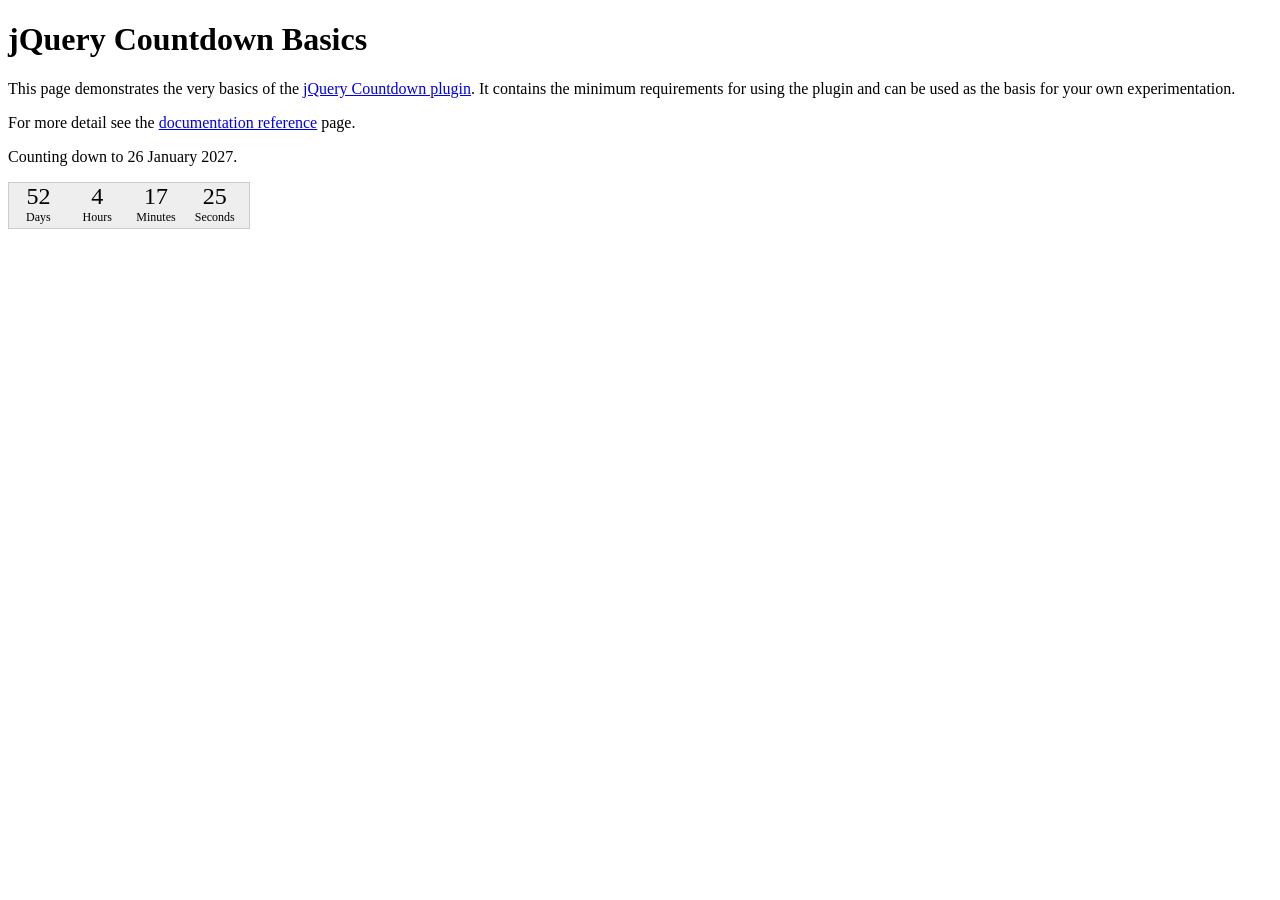
<file: public_html/assets/countdown/countdownBasic.html>
﻿<!DOCTYPE HTML PUBLIC "-//W3C//DTD HTML 4.01//EN" "http://www.w3.org/TR/html4/strict.dtd">
<html>
<head>
<meta http-equiv="Content-Type" content="text/html;charset=utf-8">
<title>jQuery Countdown</title>
<link rel="stylesheet" href="jquery.countdown.css">
<style type="text/css">
#defaultCountdown { width: 240px; height: 45px; }
</style>
<script type="text/javascript" src="http://ajax.googleapis.com/ajax/libs/jquery/1.8.3/jquery.min.js"></script>
<script type="text/javascript" src="jquery.countdown.js"></script>
<script type="text/javascript">
$(function () {
	var austDay = new Date();
	austDay = new Date(austDay.getFullYear() + 1, 1 - 1, 26);
	$('#defaultCountdown').countdown({until: austDay});
	$('#year').text(austDay.getFullYear());
});
</script>
</head>
<body>
<h1>jQuery Countdown Basics</h1>
<p>This page demonstrates the very basics of the
	<a href="http://keith-wood.name/countdown.html">jQuery Countdown plugin</a>.
	It contains the minimum requirements for using the plugin and
	can be used as the basis for your own experimentation.</p>
<p>For more detail see the <a href="http://keith-wood.name/countdownRef.html">documentation reference</a> page.</p>
<p>Counting down to 26 January <span id="year">2010</span>.</p>
<div id="defaultCountdown"></div>
</body>
</html>
</file>
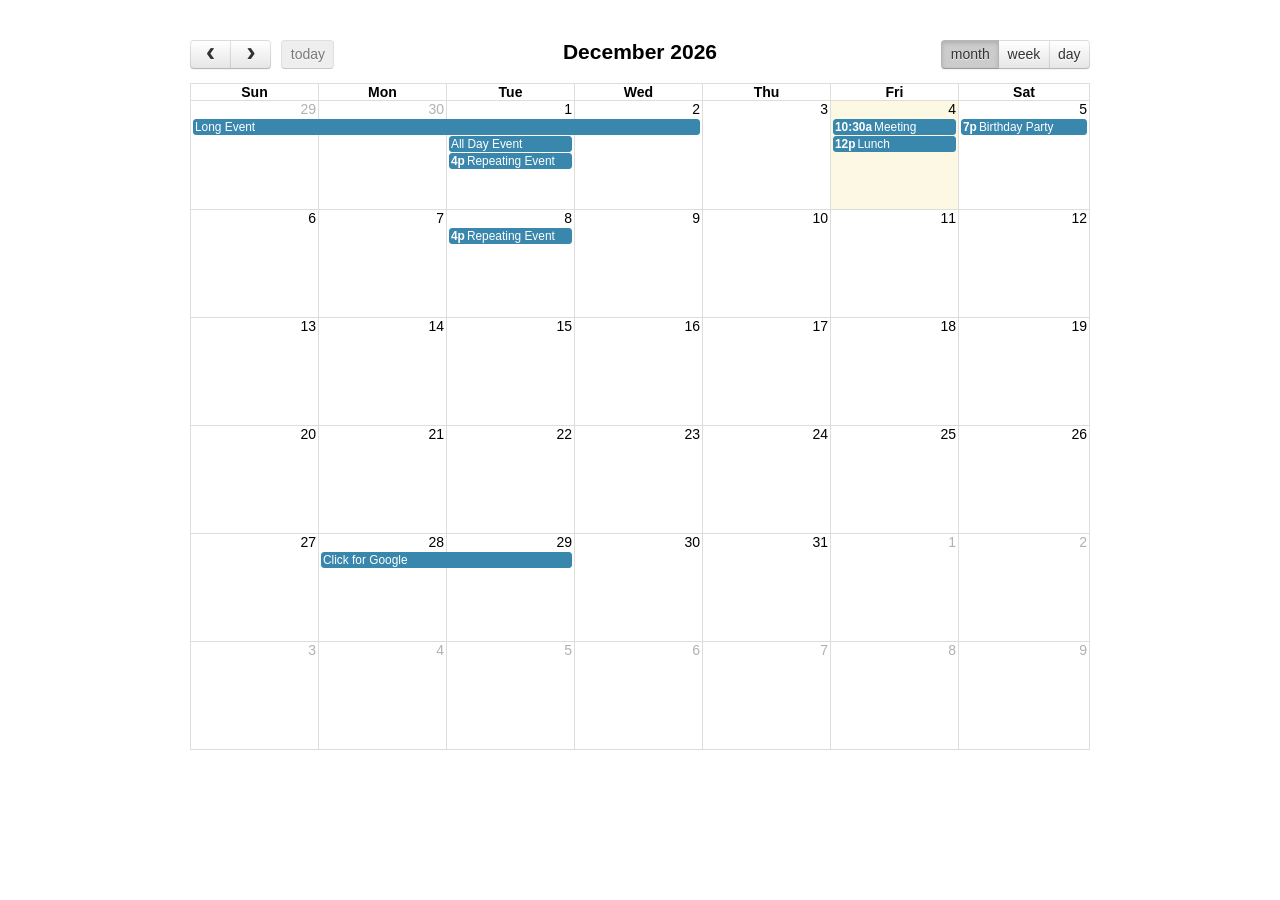
<file: public_html/assets/fullcalendar/demos/agenda-views.html>
<!DOCTYPE html>
<html>
<head>
<link href='../fullcalendar/fullcalendar.css' rel='stylesheet' />
<link href='../fullcalendar/fullcalendar.print.css' rel='stylesheet' media='print' />
<script src='../jquery/jquery-1.9.1.min.js'></script>
<script src='../jquery/jquery-ui-1.10.2.custom.min.js'></script>
<script src='../fullcalendar/fullcalendar.min.js'></script>
<script>

	$(document).ready(function() {
	
		var date = new Date();
		var d = date.getDate();
		var m = date.getMonth();
		var y = date.getFullYear();
		
		$('#calendar').fullCalendar({
			header: {
				left: 'prev,next today',
				center: 'title',
				right: 'month,agendaWeek,agendaDay'
			},
			editable: true,
			events: [
				{
					title: 'All Day Event',
					start: new Date(y, m, 1)
				},
				{
					title: 'Long Event',
					start: new Date(y, m, d-5),
					end: new Date(y, m, d-2)
				},
				{
					id: 999,
					title: 'Repeating Event',
					start: new Date(y, m, d-3, 16, 0),
					allDay: false
				},
				{
					id: 999,
					title: 'Repeating Event',
					start: new Date(y, m, d+4, 16, 0),
					allDay: false
				},
				{
					title: 'Meeting',
					start: new Date(y, m, d, 10, 30),
					allDay: false
				},
				{
					title: 'Lunch',
					start: new Date(y, m, d, 12, 0),
					end: new Date(y, m, d, 14, 0),
					allDay: false
				},
				{
					title: 'Birthday Party',
					start: new Date(y, m, d+1, 19, 0),
					end: new Date(y, m, d+1, 22, 30),
					allDay: false
				},
				{
					title: 'Click for Google',
					start: new Date(y, m, 28),
					end: new Date(y, m, 29),
					url: 'http://google.com/'
				}
			]
		});
		
	});

</script>
<style>

	body {
		margin-top: 40px;
		text-align: center;
		font-size: 14px;
		font-family: "Lucida Grande",Helvetica,Arial,Verdana,sans-serif;
		}

	#calendar {
		width: 900px;
		margin: 0 auto;
		}

</style>
</head>
<body>
<div id='calendar'></div>
</body>
</html>
</file>
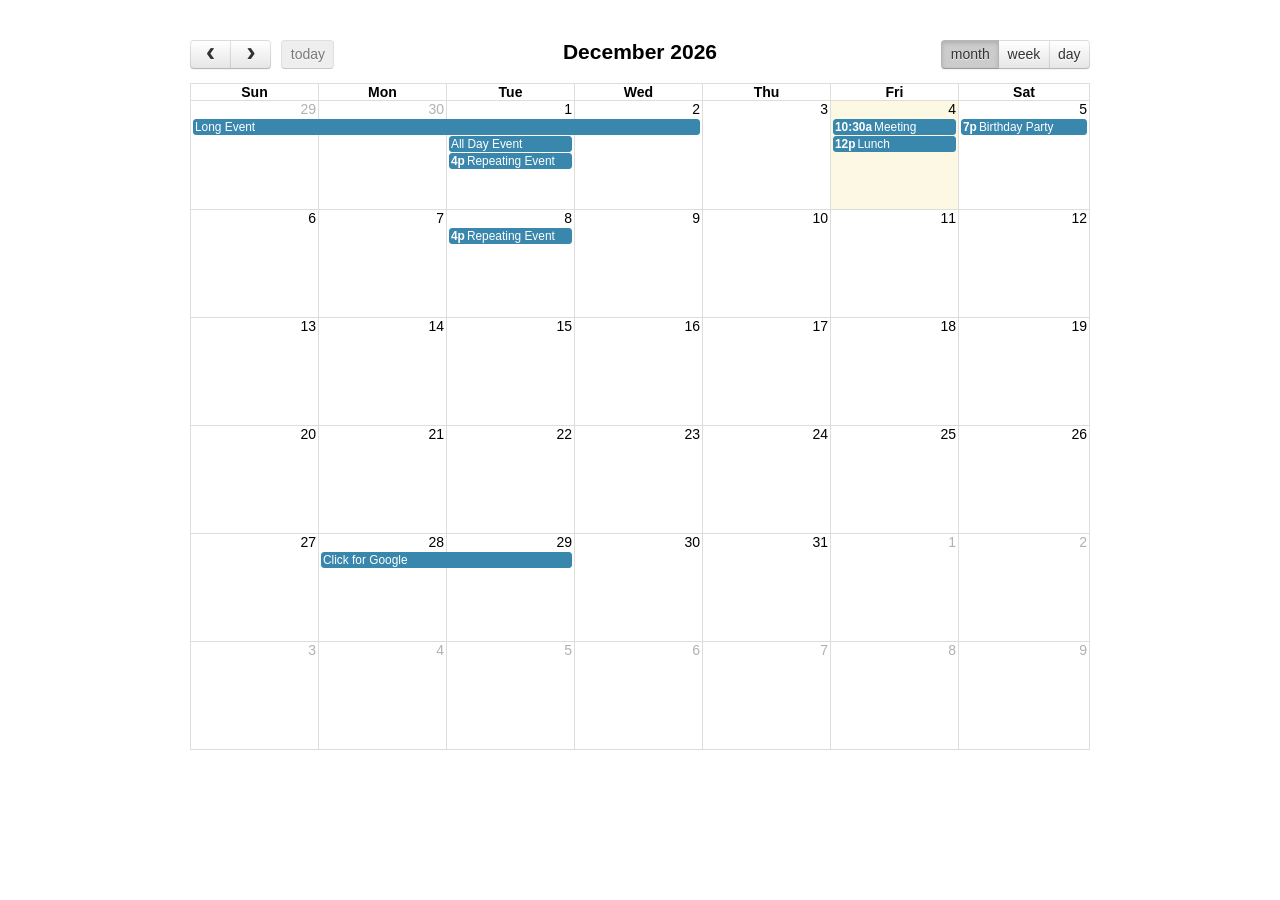
<file: public_html/assets/fullcalendar/demos/basic-views.html>
<!DOCTYPE html>
<html>
<head>
<link href='../fullcalendar/fullcalendar.css' rel='stylesheet' />
<link href='../fullcalendar/fullcalendar.print.css' rel='stylesheet' media='print' />
<script src='../jquery/jquery-1.9.1.min.js'></script>
<script src='../jquery/jquery-ui-1.10.2.custom.min.js'></script>
<script src='../fullcalendar/fullcalendar.min.js'></script>
<script>

	$(document).ready(function() {
	
		var date = new Date();
		var d = date.getDate();
		var m = date.getMonth();
		var y = date.getFullYear();
		
		$('#calendar').fullCalendar({
			header: {
				left: 'prev,next today',
				center: 'title',
				right: 'month,basicWeek,basicDay'
			},
			editable: true,
			events: [
				{
					title: 'All Day Event',
					start: new Date(y, m, 1)
				},
				{
					title: 'Long Event',
					start: new Date(y, m, d-5),
					end: new Date(y, m, d-2)
				},
				{
					id: 999,
					title: 'Repeating Event',
					start: new Date(y, m, d-3, 16, 0),
					allDay: false
				},
				{
					id: 999,
					title: 'Repeating Event',
					start: new Date(y, m, d+4, 16, 0),
					allDay: false
				},
				{
					title: 'Meeting',
					start: new Date(y, m, d, 10, 30),
					allDay: false
				},
				{
					title: 'Lunch',
					start: new Date(y, m, d, 12, 0),
					end: new Date(y, m, d, 14, 0),
					allDay: false
				},
				{
					title: 'Birthday Party',
					start: new Date(y, m, d+1, 19, 0),
					end: new Date(y, m, d+1, 22, 30),
					allDay: false
				},
				{
					title: 'Click for Google',
					start: new Date(y, m, 28),
					end: new Date(y, m, 29),
					url: 'http://google.com/'
				}
			]
		});
		
	});

</script>
<style>

	body {
		margin-top: 40px;
		text-align: center;
		font-size: 14px;
		font-family: "Lucida Grande",Helvetica,Arial,Verdana,sans-serif;
		}

	#calendar {
		width: 900px;
		margin: 0 auto;
		}

</style>
</head>
<body>
<div id='calendar'></div>
</body>
</html>
</file>
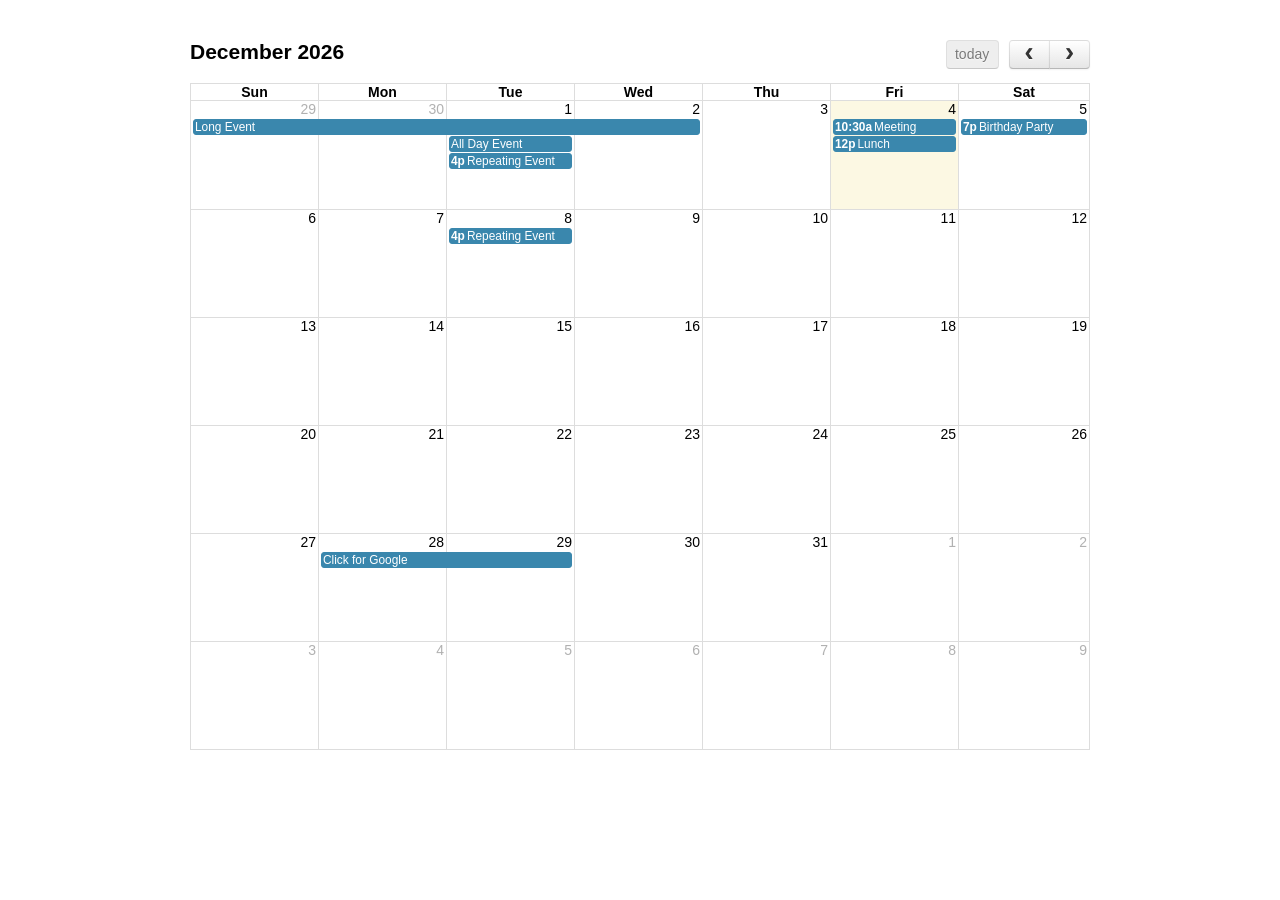
<file: public_html/assets/fullcalendar/demos/default.html>
<!DOCTYPE html>
<html>
<head>
<link href='../fullcalendar/fullcalendar.css' rel='stylesheet' />
<link href='../fullcalendar/fullcalendar.print.css' rel='stylesheet' media='print' />
<script src='../jquery/jquery-1.9.1.min.js'></script>
<script src='../jquery/jquery-ui-1.10.2.custom.min.js'></script>
<script src='../fullcalendar/fullcalendar.min.js'></script>
<script>

	$(document).ready(function() {
	
		var date = new Date();
		var d = date.getDate();
		var m = date.getMonth();
		var y = date.getFullYear();
		
		$('#calendar').fullCalendar({
			editable: true,
			events: [
				{
					title: 'All Day Event',
					start: new Date(y, m, 1)
				},
				{
					title: 'Long Event',
					start: new Date(y, m, d-5),
					end: new Date(y, m, d-2)
				},
				{
					id: 999,
					title: 'Repeating Event',
					start: new Date(y, m, d-3, 16, 0),
					allDay: false
				},
				{
					id: 999,
					title: 'Repeating Event',
					start: new Date(y, m, d+4, 16, 0),
					allDay: false
				},
				{
					title: 'Meeting',
					start: new Date(y, m, d, 10, 30),
					allDay: false
				},
				{
					title: 'Lunch',
					start: new Date(y, m, d, 12, 0),
					end: new Date(y, m, d, 14, 0),
					allDay: false
				},
				{
					title: 'Birthday Party',
					start: new Date(y, m, d+1, 19, 0),
					end: new Date(y, m, d+1, 22, 30),
					allDay: false
				},
				{
					title: 'Click for Google',
					start: new Date(y, m, 28),
					end: new Date(y, m, 29),
					url: 'http://google.com/'
				}
			]
		});
		
	});

</script>
<style>

	body {
		margin-top: 40px;
		text-align: center;
		font-size: 14px;
		font-family: "Lucida Grande",Helvetica,Arial,Verdana,sans-serif;
		}

	#calendar {
		width: 900px;
		margin: 0 auto;
		}

</style>
</head>
<body>
<div id='calendar'></div>
</body>
</html>
</file>
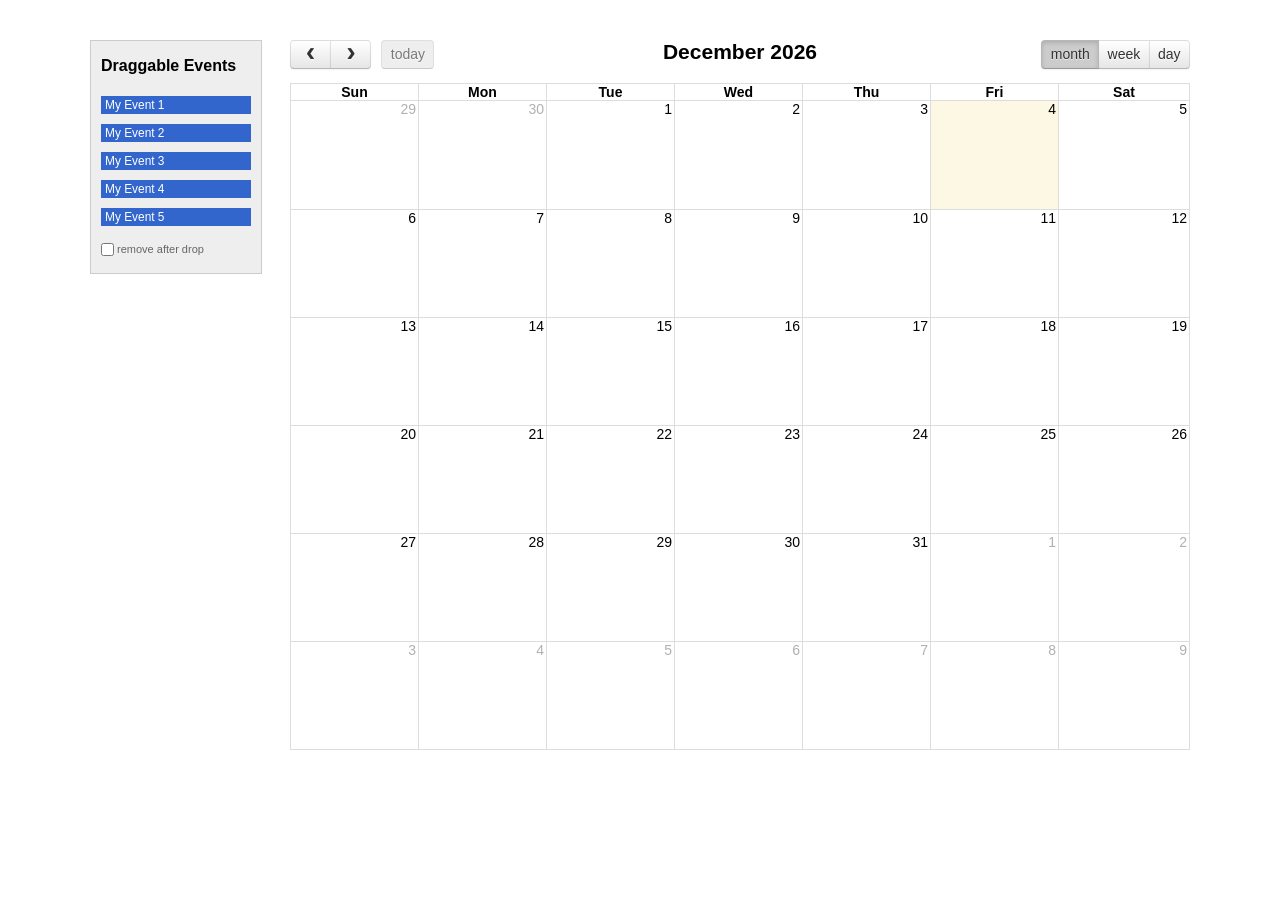
<file: public_html/assets/fullcalendar/demos/external-dragging.html>
<!DOCTYPE html>
<html>
<head>
<link href='../fullcalendar/fullcalendar.css' rel='stylesheet' />
<link href='../fullcalendar/fullcalendar.print.css' rel='stylesheet' media='print' />
<script src='../jquery/jquery-1.9.1.min.js'></script>
<script src='../jquery/jquery-ui-1.10.2.custom.min.js'></script>
<script src='../fullcalendar/fullcalendar.min.js'></script>
<script>

	$(document).ready(function() {
	
	
		/* initialize the external events
		-----------------------------------------------------------------*/
	
		$('#external-events div.external-event').each(function() {
		
			// create an Event Object (http://arshaw.com/fullcalendar/docs/event_data/Event_Object/)
			// it doesn't need to have a start or end
			var eventObject = {
				title: $.trim($(this).text()) // use the element's text as the event title
			};
			
			// store the Event Object in the DOM element so we can get to it later
			$(this).data('eventObject', eventObject);
			
			// make the event draggable using jQuery UI
			$(this).draggable({
				zIndex: 999,
				revert: true,      // will cause the event to go back to its
				revertDuration: 0  //  original position after the drag
			});
			
		});
	
	
		/* initialize the calendar
		-----------------------------------------------------------------*/
		
		$('#calendar').fullCalendar({
			header: {
				left: 'prev,next today',
				center: 'title',
				right: 'month,agendaWeek,agendaDay'
			},
			editable: true,
			droppable: true, // this allows things to be dropped onto the calendar !!!
			drop: function(date, allDay) { // this function is called when something is dropped
			
				// retrieve the dropped element's stored Event Object
				var originalEventObject = $(this).data('eventObject');
				
				// we need to copy it, so that multiple events don't have a reference to the same object
				var copiedEventObject = $.extend({}, originalEventObject);
				
				// assign it the date that was reported
				copiedEventObject.start = date;
				copiedEventObject.allDay = allDay;
				
				// render the event on the calendar
				// the last `true` argument determines if the event "sticks" (http://arshaw.com/fullcalendar/docs/event_rendering/renderEvent/)
				$('#calendar').fullCalendar('renderEvent', copiedEventObject, true);
				
				// is the "remove after drop" checkbox checked?
				if ($('#drop-remove').is(':checked')) {
					// if so, remove the element from the "Draggable Events" list
					$(this).remove();
				}
				
			}
		});
		
		
	});

</script>
<style>

	body {
		margin-top: 40px;
		text-align: center;
		font-size: 14px;
		font-family: "Lucida Grande",Helvetica,Arial,Verdana,sans-serif;
		}
		
	#wrap {
		width: 1100px;
		margin: 0 auto;
		}
		
	#external-events {
		float: left;
		width: 150px;
		padding: 0 10px;
		border: 1px solid #ccc;
		background: #eee;
		text-align: left;
		}
		
	#external-events h4 {
		font-size: 16px;
		margin-top: 0;
		padding-top: 1em;
		}
		
	.external-event { /* try to mimick the look of a real event */
		margin: 10px 0;
		padding: 2px 4px;
		background: #3366CC;
		color: #fff;
		font-size: .85em;
		cursor: pointer;
		}
		
	#external-events p {
		margin: 1.5em 0;
		font-size: 11px;
		color: #666;
		}
		
	#external-events p input {
		margin: 0;
		vertical-align: middle;
		}

	#calendar {
		float: right;
		width: 900px;
		}

</style>
</head>
<body>
<div id='wrap'>

<div id='external-events'>
<h4>Draggable Events</h4>
<div class='external-event'>My Event 1</div>
<div class='external-event'>My Event 2</div>
<div class='external-event'>My Event 3</div>
<div class='external-event'>My Event 4</div>
<div class='external-event'>My Event 5</div>
<p>
<input type='checkbox' id='drop-remove' /> <label for='drop-remove'>remove after drop</label>
</p>
</div>

<div id='calendar'></div>

<div style='clear:both'></div>
</div>
</body>
</html>
</file>
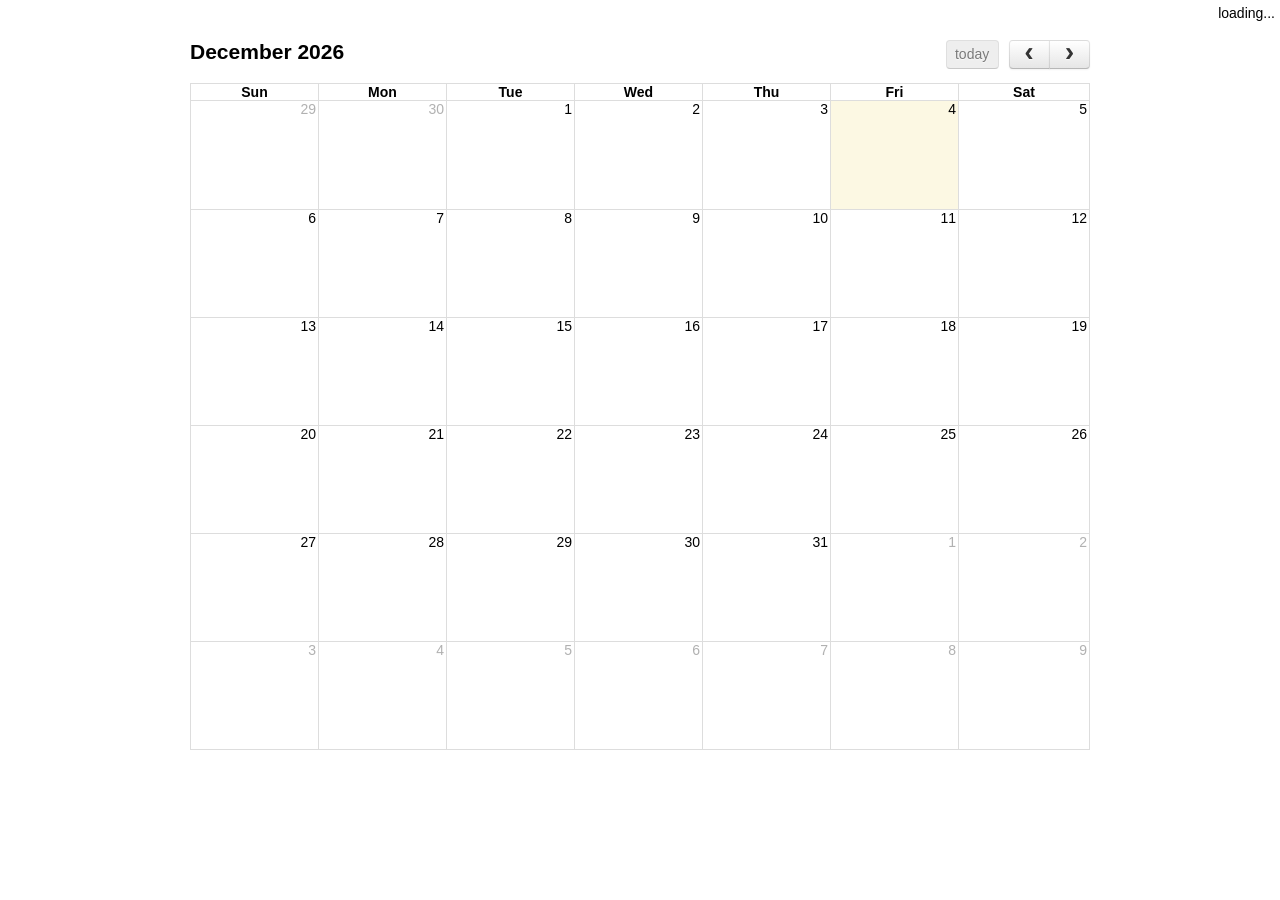
<file: public_html/assets/fullcalendar/demos/gcal.html>
<!DOCTYPE html>
<html>
<head>
<link href='../fullcalendar/fullcalendar.css' rel='stylesheet' />
<link href='../fullcalendar/fullcalendar.print.css' rel='stylesheet' media='print' />
<script src='../jquery/jquery-1.9.1.min.js'></script>
<script src='../jquery/jquery-ui-1.10.2.custom.min.js'></script>
<script src='../fullcalendar/fullcalendar.min.js'></script>
<script src='../fullcalendar/gcal.js'></script>
<script>

	$(document).ready(function() {
	
		$('#calendar').fullCalendar({
		
			// US Holidays
			events: 'http://www.google.com/calendar/feeds/usa__en%40holiday.calendar.google.com/public/basic',
			
			eventClick: function(event) {
				// opens events in a popup window
				window.open(event.url, 'gcalevent', 'width=700,height=600');
				return false;
			},
			
			loading: function(bool) {
				if (bool) {
					$('#loading').show();
				}else{
					$('#loading').hide();
				}
			}
			
		});
		
	});

</script>
<style>

	body {
		margin-top: 40px;
		text-align: center;
		font-size: 14px;
		font-family: "Lucida Grande",Helvetica,Arial,Verdana,sans-serif;
		}
		
	#loading {
		position: absolute;
		top: 5px;
		right: 5px;
		}

	#calendar {
		width: 900px;
		margin: 0 auto;
		}

</style>
</head>
<body>
<div id='loading' style='display:none'>loading...</div>
<div id='calendar'></div>
</body>
</html>
</file>
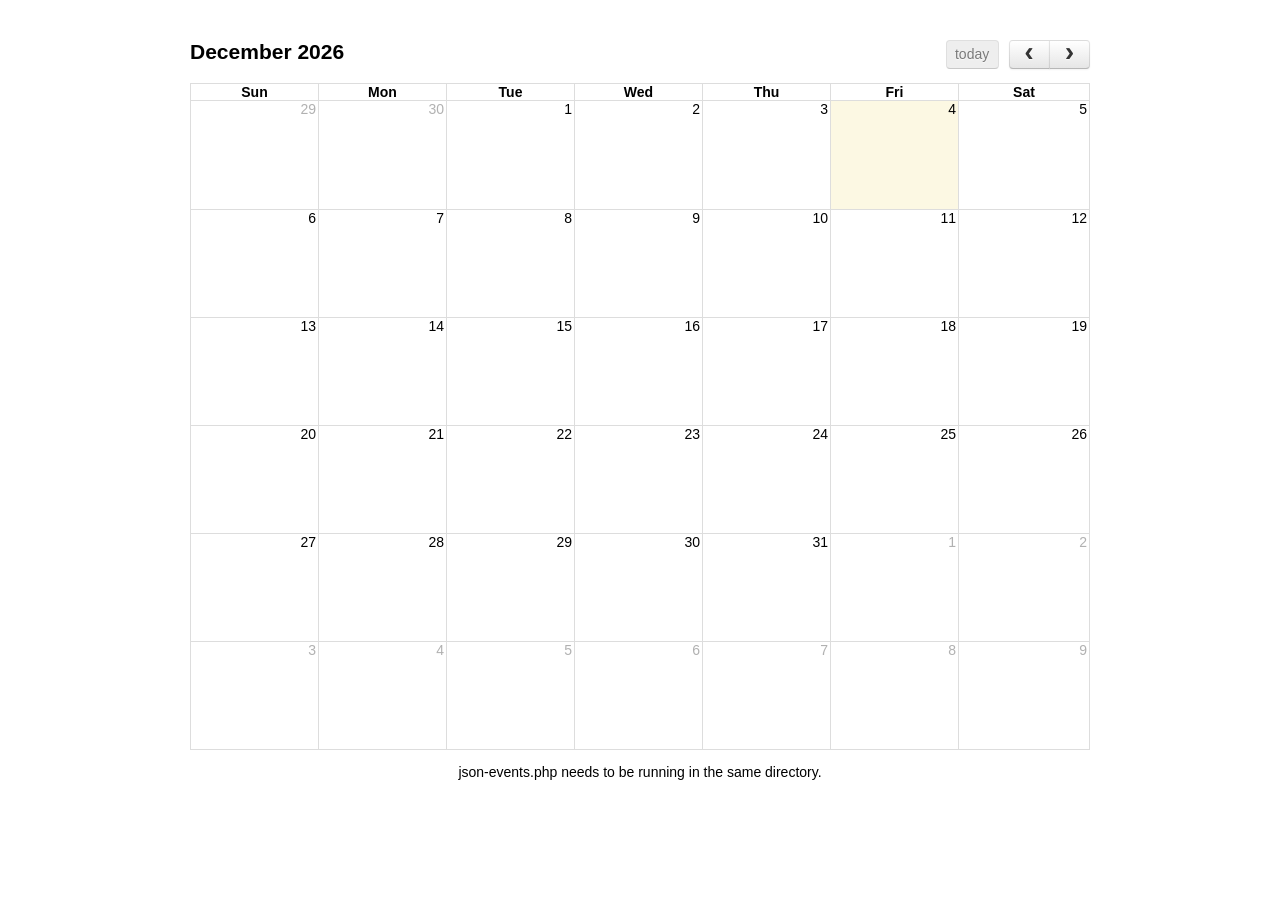
<file: public_html/assets/fullcalendar/demos/json.html>
<!DOCTYPE html>
<html>
<head>
<link href='../fullcalendar/fullcalendar.css' rel='stylesheet' />
<link href='../fullcalendar/fullcalendar.print.css' rel='stylesheet' media='print' />
<script src='../jquery/jquery-1.9.1.min.js'></script>
<script src='../jquery/jquery-ui-1.10.2.custom.min.js'></script>
<script src='../fullcalendar/fullcalendar.min.js'></script>
<script>

	$(document).ready(function() {
	
		$('#calendar').fullCalendar({
		
			editable: true,
			
			events: "json-events.php",
			
			eventDrop: function(event, delta) {
				alert(event.title + ' was moved ' + delta + ' days\n' +
					'(should probably update your database)');
			},
			
			loading: function(bool) {
				if (bool) $('#loading').show();
				else $('#loading').hide();
			}
			
		});
		
	});

</script>
<style>

	body {
		margin-top: 40px;
		text-align: center;
		font-size: 14px;
		font-family: "Lucida Grande",Helvetica,Arial,Verdana,sans-serif;
		}
		
	#loading {
		position: absolute;
		top: 5px;
		right: 5px;
		}

	#calendar {
		width: 900px;
		margin: 0 auto;
		}

</style>
</head>
<body>
<div id='loading' style='display:none'>loading...</div>
<div id='calendar'></div>
<p>json-events.php needs to be running in the same directory.</p>
</body>
</html>
</file>
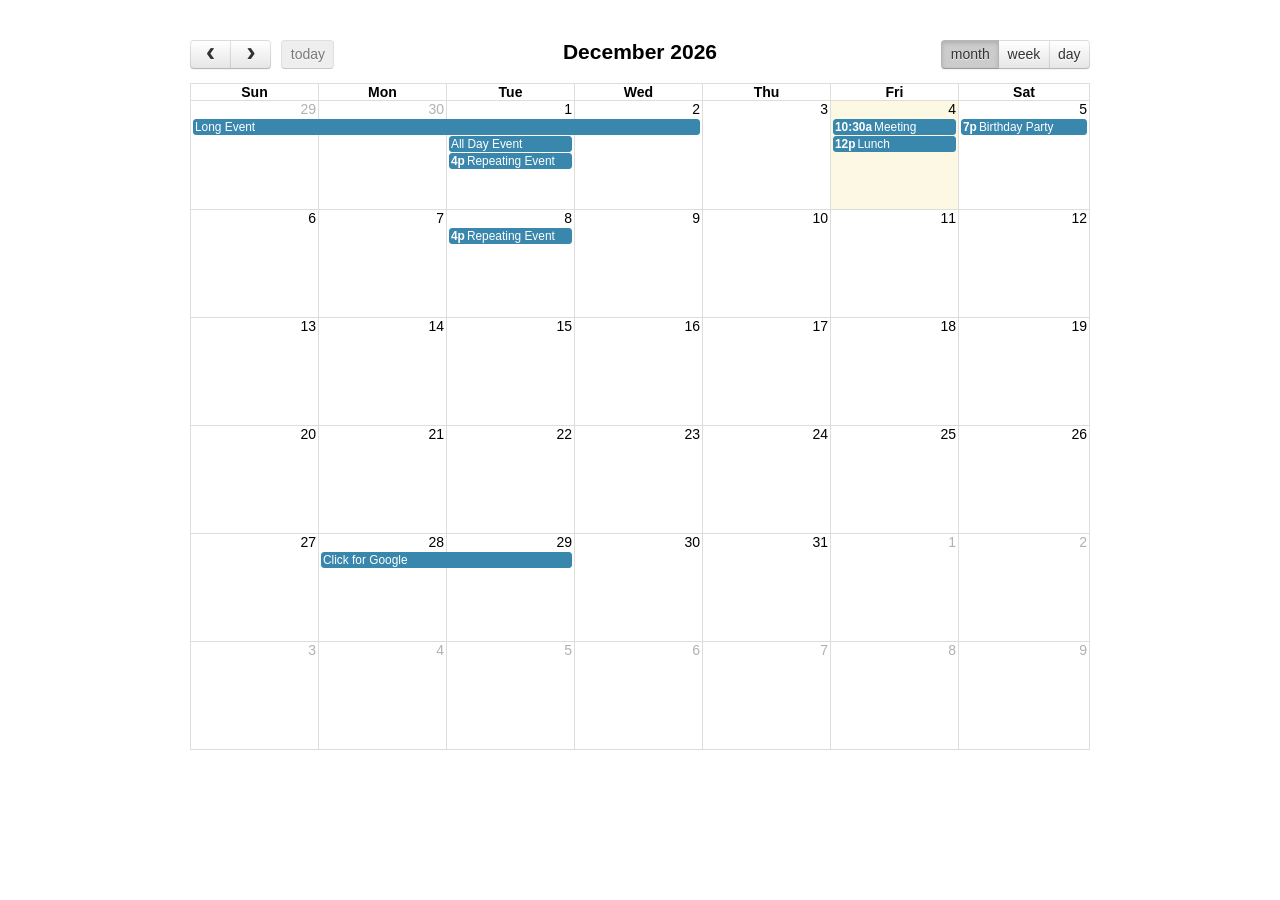
<file: public_html/assets/fullcalendar/demos/selectable.html>
<!DOCTYPE html>
<html>
<head>
<link href='../fullcalendar/fullcalendar.css' rel='stylesheet' />
<link href='../fullcalendar/fullcalendar.print.css' rel='stylesheet' media='print' />
<script src='../jquery/jquery-1.9.1.min.js'></script>
<script src='../jquery/jquery-ui-1.10.2.custom.min.js'></script>
<script src='../fullcalendar/fullcalendar.min.js'></script>
<script>

	$(document).ready(function() {
	
		var date = new Date();
		var d = date.getDate();
		var m = date.getMonth();
		var y = date.getFullYear();
		
		var calendar = $('#calendar').fullCalendar({
			header: {
				left: 'prev,next today',
				center: 'title',
				right: 'month,agendaWeek,agendaDay'
			},
			selectable: true,
			selectHelper: true,
			select: function(start, end, allDay) {
				var title = prompt('Event Title:');
				if (title) {
					calendar.fullCalendar('renderEvent',
						{
							title: title,
							start: start,
							end: end,
							allDay: allDay
						},
						true // make the event "stick"
					);
				}
				calendar.fullCalendar('unselect');
			},
			editable: true,
			events: [
				{
					title: 'All Day Event',
					start: new Date(y, m, 1)
				},
				{
					title: 'Long Event',
					start: new Date(y, m, d-5),
					end: new Date(y, m, d-2)
				},
				{
					id: 999,
					title: 'Repeating Event',
					start: new Date(y, m, d-3, 16, 0),
					allDay: false
				},
				{
					id: 999,
					title: 'Repeating Event',
					start: new Date(y, m, d+4, 16, 0),
					allDay: false
				},
				{
					title: 'Meeting',
					start: new Date(y, m, d, 10, 30),
					allDay: false
				},
				{
					title: 'Lunch',
					start: new Date(y, m, d, 12, 0),
					end: new Date(y, m, d, 14, 0),
					allDay: false
				},
				{
					title: 'Birthday Party',
					start: new Date(y, m, d+1, 19, 0),
					end: new Date(y, m, d+1, 22, 30),
					allDay: false
				},
				{
					title: 'Click for Google',
					start: new Date(y, m, 28),
					end: new Date(y, m, 29),
					url: 'http://google.com/'
				}
			]
		});
		
	});

</script>
<style>

	body {
		margin-top: 40px;
		text-align: center;
		font-size: 14px;
		font-family: "Lucida Grande",Helvetica,Arial,Verdana,sans-serif;
		}

	#calendar {
		width: 900px;
		margin: 0 auto;
		}

</style>
</head>
<body>
<div id='calendar'></div>
</body>
</html>
</file>
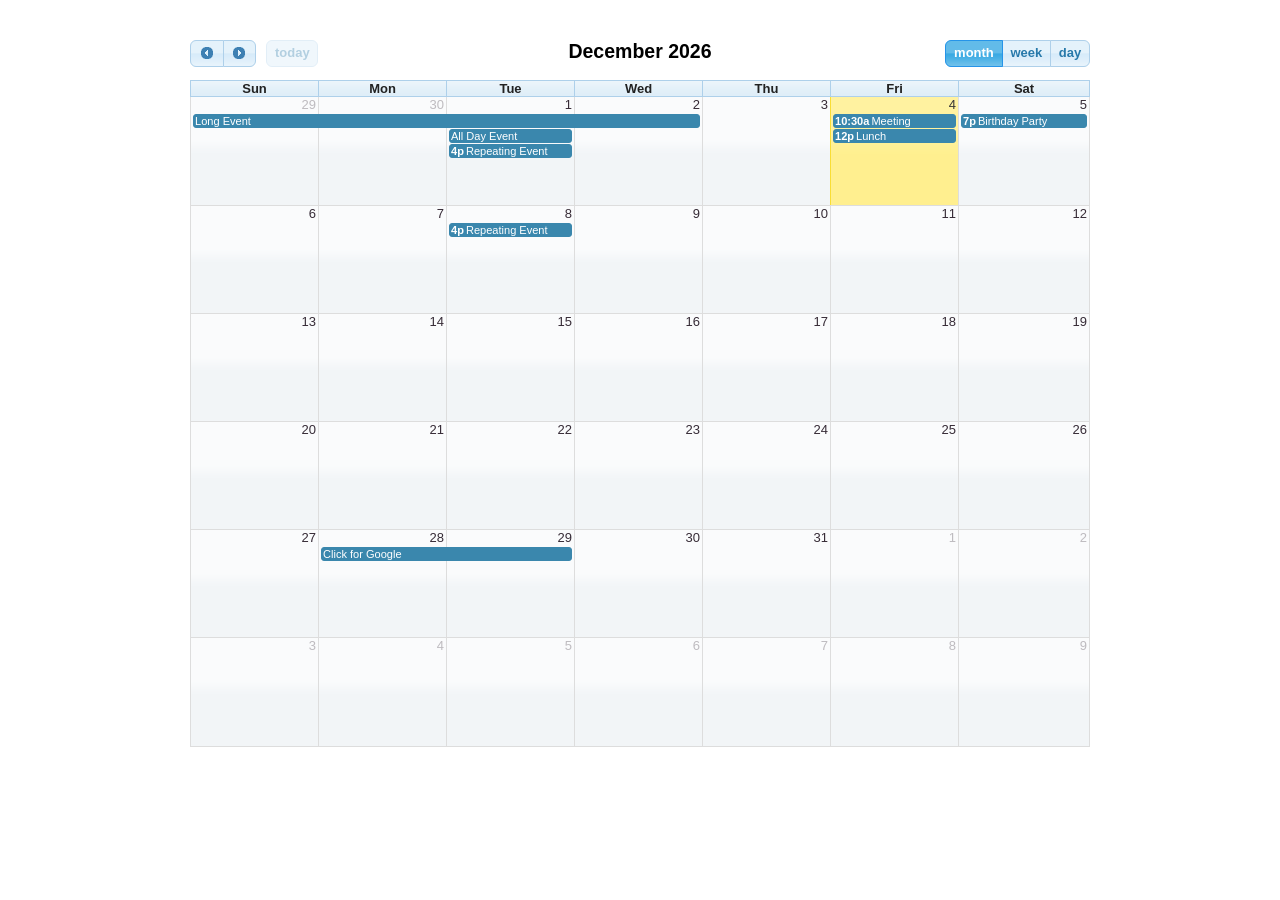
<file: public_html/assets/fullcalendar/demos/theme.html>
<!DOCTYPE html>
<html>
<head>
<link rel='stylesheet' href='cupertino/theme.css' />
<link href='../fullcalendar/fullcalendar.css' rel='stylesheet' />
<link href='../fullcalendar/fullcalendar.print.css' rel='stylesheet' media='print' />
<script src='../jquery/jquery-1.9.1.min.js'></script>
<script src='../jquery/jquery-ui-1.10.2.custom.min.js'></script>
<script src='../fullcalendar/fullcalendar.min.js'></script>
<script>

	$(document).ready(function() {
	
		var date = new Date();
		var d = date.getDate();
		var m = date.getMonth();
		var y = date.getFullYear();
		
		$('#calendar').fullCalendar({
			theme: true,
			header: {
				left: 'prev,next today',
				center: 'title',
				right: 'month,agendaWeek,agendaDay'
			},
			editable: true,
			events: [
				{
					title: 'All Day Event',
					start: new Date(y, m, 1)
				},
				{
					title: 'Long Event',
					start: new Date(y, m, d-5),
					end: new Date(y, m, d-2)
				},
				{
					id: 999,
					title: 'Repeating Event',
					start: new Date(y, m, d-3, 16, 0),
					allDay: false
				},
				{
					id: 999,
					title: 'Repeating Event',
					start: new Date(y, m, d+4, 16, 0),
					allDay: false
				},
				{
					title: 'Meeting',
					start: new Date(y, m, d, 10, 30),
					allDay: false
				},
				{
					title: 'Lunch',
					start: new Date(y, m, d, 12, 0),
					end: new Date(y, m, d, 14, 0),
					allDay: false
				},
				{
					title: 'Birthday Party',
					start: new Date(y, m, d+1, 19, 0),
					end: new Date(y, m, d+1, 22, 30),
					allDay: false
				},
				{
					title: 'Click for Google',
					start: new Date(y, m, 28),
					end: new Date(y, m, 29),
					url: 'http://google.com/'
				}
			]
		});
		
	});

</script>
<style>

	body {
		margin-top: 40px;
		text-align: center;
		font-size: 13px;
		font-family: "Lucida Grande",Helvetica,Arial,Verdana,sans-serif;
		}

	#calendar {
		width: 900px;
		margin: 0 auto;
		}

</style>
</head>
<body>
<div id='calendar'></div>
</body>
</html>
</file>
<file: public_html/assets/fullcalendar/fullcalendar/fullcalendar.css>
/*!
 * FullCalendar v1.6.1 Stylesheet
 * Docs & License: http://arshaw.com/fullcalendar/
 * (c) 2013 Adam Shaw
 */


.fc {
	direction: ltr;
	text-align: left;
	}
	
.fc table {
	border-collapse: collapse;
	border-spacing: 0;
	}
	
html .fc,
.fc table {
	font-size: 1em;
	}
	
.fc td,
.fc th {
	padding: 0;
	vertical-align: top;
	}



/* Header
------------------------------------------------------------------------*/

.fc-header td {
	white-space: nowrap;
	}

.fc-header-left {
	width: 25%;
	text-align: left;
	}
	
.fc-header-center {
	text-align: center;
	}
	
.fc-header-right {
	width: 25%;
	text-align: right;
	}
	
.fc-header-title {
	display: inline-block;
	vertical-align: top;
	}
	
.fc-header-title h2 {
	margin-top: 0;
	white-space: nowrap;
	}
	
.fc .fc-header-space {
	padding-left: 10px;
	}
	
.fc-header .fc-button {
	margin-bottom: 1em;
	vertical-align: top;
	}
	
/* buttons edges butting together */

.fc-header .fc-button {
	margin-right: -1px;
	}
	
.fc-header .fc-corner-right,  /* non-theme */
.fc-header .ui-corner-right { /* theme */
	margin-right: 0; /* back to normal */
	}
	
/* button layering (for border precedence) */
	
.fc-header .fc-state-hover,
.fc-header .ui-state-hover {
	z-index: 2;
	}
	
.fc-header .fc-state-down {
	z-index: 3;
	}

.fc-header .fc-state-active,
.fc-header .ui-state-active {
	z-index: 4;
	}
	
	
	
/* Content
------------------------------------------------------------------------*/
	
.fc-content {
	clear: both;
	}
	
.fc-view {
	width: 100%; /* needed for view switching (when view is absolute) */
	overflow: hidden;
	}
	
	

/* Cell Styles
------------------------------------------------------------------------*/

.fc-widget-header,    /* <th>, usually */
.fc-widget-content {  /* <td>, usually */
	border: 1px solid #ddd;
	}
	
.fc-state-highlight { /* <td> today cell */ /* TODO: add .fc-today to <th> */
	background: #fcf8e3;
	}
	
.fc-cell-overlay { /* semi-transparent rectangle while dragging */
	background: #bce8f1;
	opacity: .3;
	filter: alpha(opacity=30); /* for IE */
	}
	


/* Buttons
------------------------------------------------------------------------*/

.fc-button {
	position: relative;
	display: inline-block;
	padding: 0 .6em;
	overflow: hidden;
	height: 1.9em;
	line-height: 1.9em;
	white-space: nowrap;
	cursor: pointer;
	}
	
.fc-state-default { /* non-theme */
	border: 1px solid;
	}

.fc-state-default.fc-corner-left { /* non-theme */
	border-top-left-radius: 4px;
	border-bottom-left-radius: 4px;
	}

.fc-state-default.fc-corner-right { /* non-theme */
	border-top-right-radius: 4px;
	border-bottom-right-radius: 4px;
	}

/*
	Our default prev/next buttons use HTML entities like &lsaquo; &rsaquo; &laquo; &raquo;
	and we'll try to make them look good cross-browser.
*/

.fc-text-arrow {
	margin: 0 .1em;
	font-size: 2em;
	font-family: "Courier New", Courier, monospace;
	vertical-align: baseline; /* for IE7 */
	}

.fc-button-prev .fc-text-arrow,
.fc-button-next .fc-text-arrow { /* for &lsaquo; &rsaquo; */
	font-weight: bold;
	}
	
/* icon (for jquery ui) */
	
.fc-button .fc-icon-wrap {
	position: relative;
	float: left;
	top: 50%;
	}
	
.fc-button .ui-icon {
	position: relative;
	float: left;
	margin-top: -50%;
	*margin-top: 0;
	*top: -50%;
	}
	
/*
  button states
  borrowed from twitter bootstrap (http://twitter.github.com/bootstrap/)
*/

.fc-state-default {
	background-color: #f5f5f5;
	background-image: -moz-linear-gradient(top, #ffffff, #e6e6e6);
	background-image: -webkit-gradient(linear, 0 0, 0 100%, from(#ffffff), to(#e6e6e6));
	background-image: -webkit-linear-gradient(top, #ffffff, #e6e6e6);
	background-image: -o-linear-gradient(top, #ffffff, #e6e6e6);
	background-image: linear-gradient(to bottom, #ffffff, #e6e6e6);
	background-repeat: repeat-x;
	border-color: #e6e6e6 #e6e6e6 #bfbfbf;
	border-color: rgba(0, 0, 0, 0.1) rgba(0, 0, 0, 0.1) rgba(0, 0, 0, 0.25);
	color: #333;
	text-shadow: 0 1px 1px rgba(255, 255, 255, 0.75);
	box-shadow: inset 0 1px 0 rgba(255, 255, 255, 0.2), 0 1px 2px rgba(0, 0, 0, 0.05);
	}

.fc-state-hover,
.fc-state-down,
.fc-state-active,
.fc-state-disabled {
	color: #333333;
	background-color: #e6e6e6;
	}

.fc-state-hover {
	color: #333333;
	text-decoration: none;
	background-position: 0 -15px;
	-webkit-transition: background-position 0.1s linear;
	   -moz-transition: background-position 0.1s linear;
	     -o-transition: background-position 0.1s linear;
	        transition: background-position 0.1s linear;
	}

.fc-state-down,
.fc-state-active {
	background-color: #cccccc;
	background-image: none;
	outline: 0;
	box-shadow: inset 0 2px 4px rgba(0, 0, 0, 0.15), 0 1px 2px rgba(0, 0, 0, 0.05);
	}

.fc-state-disabled {
	cursor: default;
	background-image: none;
	opacity: 0.65;
	filter: alpha(opacity=65);
	box-shadow: none;
	}

	

/* Global Event Styles
------------------------------------------------------------------------*/
	 
.fc-event {
	border: 1px solid #3a87ad; /* default BORDER color */
	background-color: #3a87ad; /* default BACKGROUND color */
	color: #fff;               /* default TEXT color */
	font-size: .85em;
	cursor: default;
	}

a.fc-event {
	text-decoration: none;
	}
	
a.fc-event,
.fc-event-draggable {
	cursor: pointer;
	}
	
.fc-rtl .fc-event {
	text-align: right;
	}

.fc-event-inner {
	width: 100%;
	height: 100%;
	overflow: hidden;
	}
	
.fc-event-time,
.fc-event-title {
	padding: 0 1px;
	}
	
.fc .ui-resizable-handle {
	display: block;
	position: absolute;
	z-index: 99999;
	overflow: hidden; /* hacky spaces (IE6/7) */
	font-size: 300%;  /* */
	line-height: 50%; /* */
	}
	
	
	
/* Horizontal Events
------------------------------------------------------------------------*/

.fc-event-hori {
	border-width: 1px 0;
	margin-bottom: 1px;
	}

.fc-ltr .fc-event-hori.fc-event-start,
.fc-rtl .fc-event-hori.fc-event-end {
	border-left-width: 1px;
	border-top-left-radius: 3px;
	border-bottom-left-radius: 3px;
	}

.fc-ltr .fc-event-hori.fc-event-end,
.fc-rtl .fc-event-hori.fc-event-start {
	border-right-width: 1px;
	border-top-right-radius: 3px;
	border-bottom-right-radius: 3px;
	}
	
/* resizable */
	
.fc-event-hori .ui-resizable-e {
	top: 0           !important; /* importants override pre jquery ui 1.7 styles */
	right: -3px      !important;
	width: 7px       !important;
	height: 100%     !important;
	cursor: e-resize;
	}
	
.fc-event-hori .ui-resizable-w {
	top: 0           !important;
	left: -3px       !important;
	width: 7px       !important;
	height: 100%     !important;
	cursor: w-resize;
	}
	
.fc-event-hori .ui-resizable-handle {
	_padding-bottom: 14px; /* IE6 had 0 height */
	}
	
	
	
/* Reusable Separate-border Table
------------------------------------------------------------*/

table.fc-border-separate {
	border-collapse: separate;
	}
	
.fc-border-separate th,
.fc-border-separate td {
	border-width: 1px 0 0 1px;
	}
	
.fc-border-separate th.fc-last,
.fc-border-separate td.fc-last {
	border-right-width: 1px;
	}
	
.fc-border-separate tr.fc-last th,
.fc-border-separate tr.fc-last td {
	border-bottom-width: 1px;
	}
	
.fc-border-separate tbody tr.fc-first td,
.fc-border-separate tbody tr.fc-first th {
	border-top-width: 0;
	}
	
	

/* Month View, Basic Week View, Basic Day View
------------------------------------------------------------------------*/

.fc-grid th {
	text-align: center;
	}

.fc .fc-week-number {
	width: 22px;
	text-align: center;
	}

.fc .fc-week-number div {
	padding: 0 2px;
	}
	
.fc-grid .fc-day-number {
	float: right;
	padding: 0 2px;
	}
	
.fc-grid .fc-other-month .fc-day-number {
	opacity: 0.3;
	filter: alpha(opacity=30); /* for IE */
	/* opacity with small font can sometimes look too faded
	   might want to set the 'color' property instead
	   making day-numbers bold also fixes the problem */
	}
	
.fc-grid .fc-day-content {
	clear: both;
	padding: 2px 2px 1px; /* distance between events and day edges */
	}
	
/* event styles */
	
.fc-grid .fc-event-time {
	font-weight: bold;
	}
	
/* right-to-left */
	
.fc-rtl .fc-grid .fc-day-number {
	float: left;
	}
	
.fc-rtl .fc-grid .fc-event-time {
	float: right;
	}
	
	

/* Agenda Week View, Agenda Day View
------------------------------------------------------------------------*/

.fc-agenda table {
	border-collapse: separate;
	}
	
.fc-agenda-days th {
	text-align: center;
	}
	
.fc-agenda .fc-agenda-axis {
	width: 50px;
	padding: 0 4px;
	vertical-align: middle;
	text-align: right;
	white-space: nowrap;
	font-weight: normal;
	}

.fc-agenda .fc-week-number {
	font-weight: bold;
	}
	
.fc-agenda .fc-day-content {
	padding: 2px 2px 1px;
	}
	
/* make axis border take precedence */
	
.fc-agenda-days .fc-agenda-axis {
	border-right-width: 1px;
	}
	
.fc-agenda-days .fc-col0 {
	border-left-width: 0;
	}
	
/* all-day area */
	
.fc-agenda-allday th {
	border-width: 0 1px;
	}
	
.fc-agenda-allday .fc-day-content {
	min-height: 34px; /* TODO: doesnt work well in quirksmode */
	_height: 34px;
	}
	
/* divider (between all-day and slots) */
	
.fc-agenda-divider-inner {
	height: 2px;
	overflow: hidden;
	}
	
.fc-widget-header .fc-agenda-divider-inner {
	background: #eee;
	}
	
/* slot rows */
	
.fc-agenda-slots th {
	border-width: 1px 1px 0;
	}
	
.fc-agenda-slots td {
	border-width: 1px 0 0;
	background: none;
	}
	
.fc-agenda-slots td div {
	height: 20px;
	}
	
.fc-agenda-slots tr.fc-slot0 th,
.fc-agenda-slots tr.fc-slot0 td {
	border-top-width: 0;
	}

.fc-agenda-slots tr.fc-minor th,
.fc-agenda-slots tr.fc-minor td {
	border-top-style: dotted;
	}
	
.fc-agenda-slots tr.fc-minor th.ui-widget-header {
	*border-top-style: solid; /* doesn't work with background in IE6/7 */
	}
	


/* Vertical Events
------------------------------------------------------------------------*/

.fc-event-vert {
	border-width: 0 1px;
	}

.fc-event-vert.fc-event-start {
	border-top-width: 1px;
	border-top-left-radius: 3px;
	border-top-right-radius: 3px;
	}

.fc-event-vert.fc-event-end {
	border-bottom-width: 1px;
	border-bottom-left-radius: 3px;
	border-bottom-right-radius: 3px;
	}
	
.fc-event-vert .fc-event-time {
	white-space: nowrap;
	font-size: 10px;
	}

.fc-event-vert .fc-event-inner {
	position: relative;
	z-index: 2;
	}
	
.fc-event-vert .fc-event-bg { /* makes the event lighter w/ a semi-transparent overlay  */
	position: absolute;
	z-index: 1;
	top: 0;
	left: 0;
	width: 100%;
	height: 100%;
	background: #fff;
	opacity: .25;
	filter: alpha(opacity=25);
	}
	
.fc .ui-draggable-dragging .fc-event-bg, /* TODO: something nicer like .fc-opacity */
.fc-select-helper .fc-event-bg {
	display: none\9; /* for IE6/7/8. nested opacity filters while dragging don't work */
	}
	
/* resizable */
	
.fc-event-vert .ui-resizable-s {
	bottom: 0        !important; /* importants override pre jquery ui 1.7 styles */
	width: 100%      !important;
	height: 8px      !important;
	overflow: hidden !important;
	line-height: 8px !important;
	font-size: 11px  !important;
	font-family: monospace;
	text-align: center;
	cursor: s-resize;
	}
	
.fc-agenda .ui-resizable-resizing { /* TODO: better selector */
	_overflow: hidden;
	}
</file>
<file: public_html/assets/fullcalendar/fullcalendar/fullcalendar.print.css>
/*!
 * FullCalendar v1.6.1 Print Stylesheet
 * Docs & License: http://arshaw.com/fullcalendar/
 * (c) 2013 Adam Shaw
 */

/*
 * Include this stylesheet on your page to get a more printer-friendly calendar.
 * When including this stylesheet, use the media='print' attribute of the <link> tag.
 * Make sure to include this stylesheet IN ADDITION to the regular fullcalendar.css.
 */
 
 
 /* Events
-----------------------------------------------------*/
 
.fc-event {
	background: #fff !important;
	color: #000 !important;
	}
	
/* for vertical events */
	
.fc-event-bg {
	display: none !important;
	}
	
.fc-event .ui-resizable-handle {
	display: none !important;
	}
</file>
<file: public_html/assets/fullcalendar/demos/cupertino/theme.css>
/*! jQuery UI - v1.10.2 - 2013-03-16
* http://jqueryui.com
* Includes: jquery.ui.core.css, jquery.ui.resizable.css
* To view and modify this theme, visit http://jqueryui.com/themeroller/?ffDefault=Lucida%20Grande%2CLucida%20Sans%2CArial%2Csans-serif&fwDefault=bold&fsDefault=1.1em&cornerRadius=6px&bgColorHeader=deedf7&bgTextureHeader=highlight_soft&bgImgOpacityHeader=100&borderColorHeader=aed0ea&fcHeader=222222&iconColorHeader=72a7cf&bgColorContent=f2f5f7&bgTextureContent=highlight_hard&bgImgOpacityContent=100&borderColorContent=dddddd&fcContent=362b36&iconColorContent=72a7cf&bgColorDefault=d7ebf9&bgTextureDefault=glass&bgImgOpacityDefault=80&borderColorDefault=aed0ea&fcDefault=2779aa&iconColorDefault=3d80b3&bgColorHover=e4f1fb&bgTextureHover=glass&bgImgOpacityHover=100&borderColorHover=74b2e2&fcHover=0070a3&iconColorHover=2694e8&bgColorActive=3baae3&bgTextureActive=glass&bgImgOpacityActive=50&borderColorActive=2694e8&fcActive=ffffff&iconColorActive=ffffff&bgColorHighlight=ffef8f&bgTextureHighlight=highlight_soft&bgImgOpacityHighlight=25&borderColorHighlight=f9dd34&fcHighlight=363636&iconColorHighlight=2e83ff&bgColorError=cd0a0a&bgTextureError=flat&bgImgOpacityError=15&borderColorError=cd0a0a&fcError=ffffff&iconColorError=ffffff&bgColorOverlay=eeeeee&bgTextureOverlay=diagonals_thick&bgImgOpacityOverlay=90&opacityOverlay=80&bgColorShadow=000000&bgTextureShadow=highlight_hard&bgImgOpacityShadow=70&opacityShadow=30&thicknessShadow=7px&offsetTopShadow=-7px&offsetLeftShadow=-7px&cornerRadiusShadow=8px
* Copyright 2013 jQuery Foundation and other contributors Licensed MIT */

/* Layout helpers
----------------------------------*/
.ui-helper-hidden {
	display: none;
}
.ui-helper-hidden-accessible {
	border: 0;
	clip: rect(0 0 0 0);
	height: 1px;
	margin: -1px;
	overflow: hidden;
	padding: 0;
	position: absolute;
	width: 1px;
}
.ui-helper-reset {
	margin: 0;
	padding: 0;
	border: 0;
	outline: 0;
	line-height: 1.3;
	text-decoration: none;
	font-size: 100%;
	list-style: none;
}
.ui-helper-clearfix:before,
.ui-helper-clearfix:after {
	content: "";
	display: table;
	border-collapse: collapse;
}
.ui-helper-clearfix:after {
	clear: both;
}
.ui-helper-clearfix {
	min-height: 0; /* support: IE7 */
}
.ui-helper-zfix {
	width: 100%;
	height: 100%;
	top: 0;
	left: 0;
	position: absolute;
	opacity: 0;
	filter:Alpha(Opacity=0);
}

.ui-front {
	z-index: 100;
}


/* Interaction Cues
----------------------------------*/
.ui-state-disabled {
	cursor: default !important;
}


/* Icons
----------------------------------*/

/* states and images */
.ui-icon {
	display: block;
	text-indent: -99999px;
	overflow: hidden;
	background-repeat: no-repeat;
}


/* Misc visuals
----------------------------------*/

/* Overlays */
.ui-widget-overlay {
	position: fixed;
	top: 0;
	left: 0;
	width: 100%;
	height: 100%;
}
.ui-resizable {
	position: relative;
}
.ui-resizable-handle {
	position: absolute;
	font-size: 0.1px;
	display: block;
}
.ui-resizable-disabled .ui-resizable-handle,
.ui-resizable-autohide .ui-resizable-handle {
	display: none;
}
.ui-resizable-n {
	cursor: n-resize;
	height: 7px;
	width: 100%;
	top: -5px;
	left: 0;
}
.ui-resizable-s {
	cursor: s-resize;
	height: 7px;
	width: 100%;
	bottom: -5px;
	left: 0;
}
.ui-resizable-e {
	cursor: e-resize;
	width: 7px;
	right: -5px;
	top: 0;
	height: 100%;
}
.ui-resizable-w {
	cursor: w-resize;
	width: 7px;
	left: -5px;
	top: 0;
	height: 100%;
}
.ui-resizable-se {
	cursor: se-resize;
	width: 12px;
	height: 12px;
	right: 1px;
	bottom: 1px;
}
.ui-resizable-sw {
	cursor: sw-resize;
	width: 9px;
	height: 9px;
	left: -5px;
	bottom: -5px;
}
.ui-resizable-nw {
	cursor: nw-resize;
	width: 9px;
	height: 9px;
	left: -5px;
	top: -5px;
}
.ui-resizable-ne {
	cursor: ne-resize;
	width: 9px;
	height: 9px;
	right: -5px;
	top: -5px;
}

/* Component containers
----------------------------------*/
.ui-widget {
	font-family: Lucida Grande,Lucida Sans,Arial,sans-serif;
	font-size: 1.1em;
}
.ui-widget .ui-widget {
	font-size: 1em;
}
.ui-widget input,
.ui-widget select,
.ui-widget textarea,
.ui-widget button {
	font-family: Lucida Grande,Lucida Sans,Arial,sans-serif;
	font-size: 1em;
}
.ui-widget-content {
	border: 1px solid #dddddd;
	background: #f2f5f7 url(images/ui-bg_highlight-hard_100_f2f5f7_1x100.png) 50% top repeat-x;
	color: #362b36;
}
.ui-widget-content a {
	color: #362b36;
}
.ui-widget-header {
	border: 1px solid #aed0ea;
	background: #deedf7 url(images/ui-bg_highlight-soft_100_deedf7_1x100.png) 50% 50% repeat-x;
	color: #222222;
	font-weight: bold;
}
.ui-widget-header a {
	color: #222222;
}

/* Interaction states
----------------------------------*/
.ui-state-default,
.ui-widget-content .ui-state-default,
.ui-widget-header .ui-state-default {
	border: 1px solid #aed0ea;
	background: #d7ebf9 url(images/ui-bg_glass_80_d7ebf9_1x400.png) 50% 50% repeat-x;
	font-weight: bold;
	color: #2779aa;
}
.ui-state-default a,
.ui-state-default a:link,
.ui-state-default a:visited {
	color: #2779aa;
	text-decoration: none;
}
.ui-state-hover,
.ui-widget-content .ui-state-hover,
.ui-widget-header .ui-state-hover,
.ui-state-focus,
.ui-widget-content .ui-state-focus,
.ui-widget-header .ui-state-focus {
	border: 1px solid #74b2e2;
	background: #e4f1fb url(images/ui-bg_glass_100_e4f1fb_1x400.png) 50% 50% repeat-x;
	font-weight: bold;
	color: #0070a3;
}
.ui-state-hover a,
.ui-state-hover a:hover,
.ui-state-hover a:link,
.ui-state-hover a:visited {
	color: #0070a3;
	text-decoration: none;
}
.ui-state-active,
.ui-widget-content .ui-state-active,
.ui-widget-header .ui-state-active {
	border: 1px solid #2694e8;
	background: #3baae3 url(images/ui-bg_glass_50_3baae3_1x400.png) 50% 50% repeat-x;
	font-weight: bold;
	color: #ffffff;
}
.ui-state-active a,
.ui-state-active a:link,
.ui-state-active a:visited {
	color: #ffffff;
	text-decoration: none;
}

/* Interaction Cues
----------------------------------*/
.ui-state-highlight,
.ui-widget-content .ui-state-highlight,
.ui-widget-header .ui-state-highlight {
	border: 1px solid #f9dd34;
	background: #ffef8f url(images/ui-bg_highlight-soft_25_ffef8f_1x100.png) 50% top repeat-x;
	color: #363636;
}
.ui-state-highlight a,
.ui-widget-content .ui-state-highlight a,
.ui-widget-header .ui-state-highlight a {
	color: #363636;
}
.ui-state-error,
.ui-widget-content .ui-state-error,
.ui-widget-header .ui-state-error {
	border: 1px solid #cd0a0a;
	background: #cd0a0a url(images/ui-bg_flat_15_cd0a0a_40x100.png) 50% 50% repeat-x;
	color: #ffffff;
}
.ui-state-error a,
.ui-widget-content .ui-state-error a,
.ui-widget-header .ui-state-error a {
	color: #ffffff;
}
.ui-state-error-text,
.ui-widget-content .ui-state-error-text,
.ui-widget-header .ui-state-error-text {
	color: #ffffff;
}
.ui-priority-primary,
.ui-widget-content .ui-priority-primary,
.ui-widget-header .ui-priority-primary {
	font-weight: bold;
}
.ui-priority-secondary,
.ui-widget-content .ui-priority-secondary,
.ui-widget-header .ui-priority-secondary {
	opacity: .7;
	filter:Alpha(Opacity=70);
	font-weight: normal;
}
.ui-state-disabled,
.ui-widget-content .ui-state-disabled,
.ui-widget-header .ui-state-disabled {
	opacity: .35;
	filter:Alpha(Opacity=35);
	background-image: none;
}
.ui-state-disabled .ui-icon {
	filter:Alpha(Opacity=35); /* For IE8 - See #6059 */
}

/* Icons
----------------------------------*/

/* states and images */
.ui-icon {
	width: 16px;
	height: 16px;
}
.ui-icon,
.ui-widget-content .ui-icon {
	background-image: url(images/ui-icons_72a7cf_256x240.png);
}
.ui-widget-header .ui-icon {
	background-image: url(images/ui-icons_72a7cf_256x240.png);
}
.ui-state-default .ui-icon {
	background-image: url(images/ui-icons_3d80b3_256x240.png);
}
.ui-state-hover .ui-icon,
.ui-state-focus .ui-icon {
	background-image: url(images/ui-icons_2694e8_256x240.png);
}
.ui-state-active .ui-icon {
	background-image: url(images/ui-icons_ffffff_256x240.png);
}
.ui-state-highlight .ui-icon {
	background-image: url(images/ui-icons_2e83ff_256x240.png);
}
.ui-state-error .ui-icon,
.ui-state-error-text .ui-icon {
	background-image: url(images/ui-icons_ffffff_256x240.png);
}

/* positioning */
.ui-icon-blank { background-position: 16px 16px; }
.ui-icon-carat-1-n { background-position: 0 0; }
.ui-icon-carat-1-ne { background-position: -16px 0; }
.ui-icon-carat-1-e { background-position: -32px 0; }
.ui-icon-carat-1-se { background-position: -48px 0; }
.ui-icon-carat-1-s { background-position: -64px 0; }
.ui-icon-carat-1-sw { background-position: -80px 0; }
.ui-icon-carat-1-w { background-position: -96px 0; }
.ui-icon-carat-1-nw { background-position: -112px 0; }
.ui-icon-carat-2-n-s { background-position: -128px 0; }
.ui-icon-carat-2-e-w { background-position: -144px 0; }
.ui-icon-triangle-1-n { background-position: 0 -16px; }
.ui-icon-triangle-1-ne { background-position: -16px -16px; }
.ui-icon-triangle-1-e { background-position: -32px -16px; }
.ui-icon-triangle-1-se { background-position: -48px -16px; }
.ui-icon-triangle-1-s { background-position: -64px -16px; }
.ui-icon-triangle-1-sw { background-position: -80px -16px; }
.ui-icon-triangle-1-w { background-position: -96px -16px; }
.ui-icon-triangle-1-nw { background-position: -112px -16px; }
.ui-icon-triangle-2-n-s { background-position: -128px -16px; }
.ui-icon-triangle-2-e-w { background-position: -144px -16px; }
.ui-icon-arrow-1-n { background-position: 0 -32px; }
.ui-icon-arrow-1-ne { background-position: -16px -32px; }
.ui-icon-arrow-1-e { background-position: -32px -32px; }
.ui-icon-arrow-1-se { background-position: -48px -32px; }
.ui-icon-arrow-1-s { background-position: -64px -32px; }
.ui-icon-arrow-1-sw { background-position: -80px -32px; }
.ui-icon-arrow-1-w { background-position: -96px -32px; }
.ui-icon-arrow-1-nw { background-position: -112px -32px; }
.ui-icon-arrow-2-n-s { background-position: -128px -32px; }
.ui-icon-arrow-2-ne-sw { background-position: -144px -32px; }
.ui-icon-arrow-2-e-w { background-position: -160px -32px; }
.ui-icon-arrow-2-se-nw { background-position: -176px -32px; }
.ui-icon-arrowstop-1-n { background-position: -192px -32px; }
.ui-icon-arrowstop-1-e { background-position: -208px -32px; }
.ui-icon-arrowstop-1-s { background-position: -224px -32px; }
.ui-icon-arrowstop-1-w { background-position: -240px -32px; }
.ui-icon-arrowthick-1-n { background-position: 0 -48px; }
.ui-icon-arrowthick-1-ne { background-position: -16px -48px; }
.ui-icon-arrowthick-1-e { background-position: -32px -48px; }
.ui-icon-arrowthick-1-se { background-position: -48px -48px; }
.ui-icon-arrowthick-1-s { background-position: -64px -48px; }
.ui-icon-arrowthick-1-sw { background-position: -80px -48px; }
.ui-icon-arrowthick-1-w { background-position: -96px -48px; }
.ui-icon-arrowthick-1-nw { background-position: -112px -48px; }
.ui-icon-arrowthick-2-n-s { background-position: -128px -48px; }
.ui-icon-arrowthick-2-ne-sw { background-position: -144px -48px; }
.ui-icon-arrowthick-2-e-w { background-position: -160px -48px; }
.ui-icon-arrowthick-2-se-nw { background-position: -176px -48px; }
.ui-icon-arrowthickstop-1-n { background-position: -192px -48px; }
.ui-icon-arrowthickstop-1-e { background-position: -208px -48px; }
.ui-icon-arrowthickstop-1-s { background-position: -224px -48px; }
.ui-icon-arrowthickstop-1-w { background-position: -240px -48px; }
.ui-icon-arrowreturnthick-1-w { background-position: 0 -64px; }
.ui-icon-arrowreturnthick-1-n { background-position: -16px -64px; }
.ui-icon-arrowreturnthick-1-e { background-position: -32px -64px; }
.ui-icon-arrowreturnthick-1-s { background-position: -48px -64px; }
.ui-icon-arrowreturn-1-w { background-position: -64px -64px; }
.ui-icon-arrowreturn-1-n { background-position: -80px -64px; }
.ui-icon-arrowreturn-1-e { background-position: -96px -64px; }
.ui-icon-arrowreturn-1-s { background-position: -112px -64px; }
.ui-icon-arrowrefresh-1-w { background-position: -128px -64px; }
.ui-icon-arrowrefresh-1-n { background-position: -144px -64px; }
.ui-icon-arrowrefresh-1-e { background-position: -160px -64px; }
.ui-icon-arrowrefresh-1-s { background-position: -176px -64px; }
.ui-icon-arrow-4 { background-position: 0 -80px; }
.ui-icon-arrow-4-diag { background-position: -16px -80px; }
.ui-icon-extlink { background-position: -32px -80px; }
.ui-icon-newwin { background-position: -48px -80px; }
.ui-icon-refresh { background-position: -64px -80px; }
.ui-icon-shuffle { background-position: -80px -80px; }
.ui-icon-transfer-e-w { background-position: -96px -80px; }
.ui-icon-transferthick-e-w { background-position: -112px -80px; }
.ui-icon-folder-collapsed { background-position: 0 -96px; }
.ui-icon-folder-open { background-position: -16px -96px; }
.ui-icon-document { background-position: -32px -96px; }
.ui-icon-document-b { background-position: -48px -96px; }
.ui-icon-note { background-position: -64px -96px; }
.ui-icon-mail-closed { background-position: -80px -96px; }
.ui-icon-mail-open { background-position: -96px -96px; }
.ui-icon-suitcase { background-position: -112px -96px; }
.ui-icon-comment { background-position: -128px -96px; }
.ui-icon-person { background-position: -144px -96px; }
.ui-icon-print { background-position: -160px -96px; }
.ui-icon-trash { background-position: -176px -96px; }
.ui-icon-locked { background-position: -192px -96px; }
.ui-icon-unlocked { background-position: -208px -96px; }
.ui-icon-bookmark { background-position: -224px -96px; }
.ui-icon-tag { background-position: -240px -96px; }
.ui-icon-home { background-position: 0 -112px; }
.ui-icon-flag { background-position: -16px -112px; }
.ui-icon-calendar { background-position: -32px -112px; }
.ui-icon-cart { background-position: -48px -112px; }
.ui-icon-pencil { background-position: -64px -112px; }
.ui-icon-clock { background-position: -80px -112px; }
.ui-icon-disk { background-position: -96px -112px; }
.ui-icon-calculator { background-position: -112px -112px; }
.ui-icon-zoomin { background-position: -128px -112px; }
.ui-icon-zoomout { background-position: -144px -112px; }
.ui-icon-search { background-position: -160px -112px; }
.ui-icon-wrench { background-position: -176px -112px; }
.ui-icon-gear { background-position: -192px -112px; }
.ui-icon-heart { background-position: -208px -112px; }
.ui-icon-star { background-position: -224px -112px; }
.ui-icon-link { background-position: -240px -112px; }
.ui-icon-cancel { background-position: 0 -128px; }
.ui-icon-plus { background-position: -16px -128px; }
.ui-icon-plusthick { background-position: -32px -128px; }
.ui-icon-minus { background-position: -48px -128px; }
.ui-icon-minusthick { background-position: -64px -128px; }
.ui-icon-close { background-position: -80px -128px; }
.ui-icon-closethick { background-position: -96px -128px; }
.ui-icon-key { background-position: -112px -128px; }
.ui-icon-lightbulb { background-position: -128px -128px; }
.ui-icon-scissors { background-position: -144px -128px; }
.ui-icon-clipboard { background-position: -160px -128px; }
.ui-icon-copy { background-position: -176px -128px; }
.ui-icon-contact { background-position: -192px -128px; }
.ui-icon-image { background-position: -208px -128px; }
.ui-icon-video { background-position: -224px -128px; }
.ui-icon-script { background-position: -240px -128px; }
.ui-icon-alert { background-position: 0 -144px; }
.ui-icon-info { background-position: -16px -144px; }
.ui-icon-notice { background-position: -32px -144px; }
.ui-icon-help { background-position: -48px -144px; }
.ui-icon-check { background-position: -64px -144px; }
.ui-icon-bullet { background-position: -80px -144px; }
.ui-icon-radio-on { background-position: -96px -144px; }
.ui-icon-radio-off { background-position: -112px -144px; }
.ui-icon-pin-w { background-position: -128px -144px; }
.ui-icon-pin-s { background-position: -144px -144px; }
.ui-icon-play { background-position: 0 -160px; }
.ui-icon-pause { background-position: -16px -160px; }
.ui-icon-seek-next { background-position: -32px -160px; }
.ui-icon-seek-prev { background-position: -48px -160px; }
.ui-icon-seek-end { background-position: -64px -160px; }
.ui-icon-seek-start { background-position: -80px -160px; }
/* ui-icon-seek-first is deprecated, use ui-icon-seek-start instead */
.ui-icon-seek-first { background-position: -80px -160px; }
.ui-icon-stop { background-position: -96px -160px; }
.ui-icon-eject { background-position: -112px -160px; }
.ui-icon-volume-off { background-position: -128px -160px; }
.ui-icon-volume-on { background-position: -144px -160px; }
.ui-icon-power { background-position: 0 -176px; }
.ui-icon-signal-diag { background-position: -16px -176px; }
.ui-icon-signal { background-position: -32px -176px; }
.ui-icon-battery-0 { background-position: -48px -176px; }
.ui-icon-battery-1 { background-position: -64px -176px; }
.ui-icon-battery-2 { background-position: -80px -176px; }
.ui-icon-battery-3 { background-position: -96px -176px; }
.ui-icon-circle-plus { background-position: 0 -192px; }
.ui-icon-circle-minus { background-position: -16px -192px; }
.ui-icon-circle-close { background-position: -32px -192px; }
.ui-icon-circle-triangle-e { background-position: -48px -192px; }
.ui-icon-circle-triangle-s { background-position: -64px -192px; }
.ui-icon-circle-triangle-w { background-position: -80px -192px; }
.ui-icon-circle-triangle-n { background-position: -96px -192px; }
.ui-icon-circle-arrow-e { background-position: -112px -192px; }
.ui-icon-circle-arrow-s { background-position: -128px -192px; }
.ui-icon-circle-arrow-w { background-position: -144px -192px; }
.ui-icon-circle-arrow-n { background-position: -160px -192px; }
.ui-icon-circle-zoomin { background-position: -176px -192px; }
.ui-icon-circle-zoomout { background-position: -192px -192px; }
.ui-icon-circle-check { background-position: -208px -192px; }
.ui-icon-circlesmall-plus { background-position: 0 -208px; }
.ui-icon-circlesmall-minus { background-position: -16px -208px; }
.ui-icon-circlesmall-close { background-position: -32px -208px; }
.ui-icon-squaresmall-plus { background-position: -48px -208px; }
.ui-icon-squaresmall-minus { background-position: -64px -208px; }
.ui-icon-squaresmall-close { background-position: -80px -208px; }
.ui-icon-grip-dotted-vertical { background-position: 0 -224px; }
.ui-icon-grip-dotted-horizontal { background-position: -16px -224px; }
.ui-icon-grip-solid-vertical { background-position: -32px -224px; }
.ui-icon-grip-solid-horizontal { background-position: -48px -224px; }
.ui-icon-gripsmall-diagonal-se { background-position: -64px -224px; }
.ui-icon-grip-diagonal-se { background-position: -80px -224px; }


/* Misc visuals
----------------------------------*/

/* Corner radius */
.ui-corner-all,
.ui-corner-top,
.ui-corner-left,
.ui-corner-tl {
	border-top-left-radius: 6px;
}
.ui-corner-all,
.ui-corner-top,
.ui-corner-right,
.ui-corner-tr {
	border-top-right-radius: 6px;
}
.ui-corner-all,
.ui-corner-bottom,
.ui-corner-left,
.ui-corner-bl {
	border-bottom-left-radius: 6px;
}
.ui-corner-all,
.ui-corner-bottom,
.ui-corner-right,
.ui-corner-br {
	border-bottom-right-radius: 6px;
}

/* Overlays */
.ui-widget-overlay {
	background: #eeeeee url(images/ui-bg_diagonals-thick_90_eeeeee_40x40.png) 50% 50% repeat;
	opacity: .8;
	filter: Alpha(Opacity=80);
}
.ui-widget-shadow {
	margin: -7px 0 0 -7px;
	padding: 7px;
	background: #000000 url(images/ui-bg_highlight-hard_70_000000_1x100.png) 50% top repeat-x;
	opacity: .3;
	filter: Alpha(Opacity=30);
	border-radius: 8px;
}
</file>
